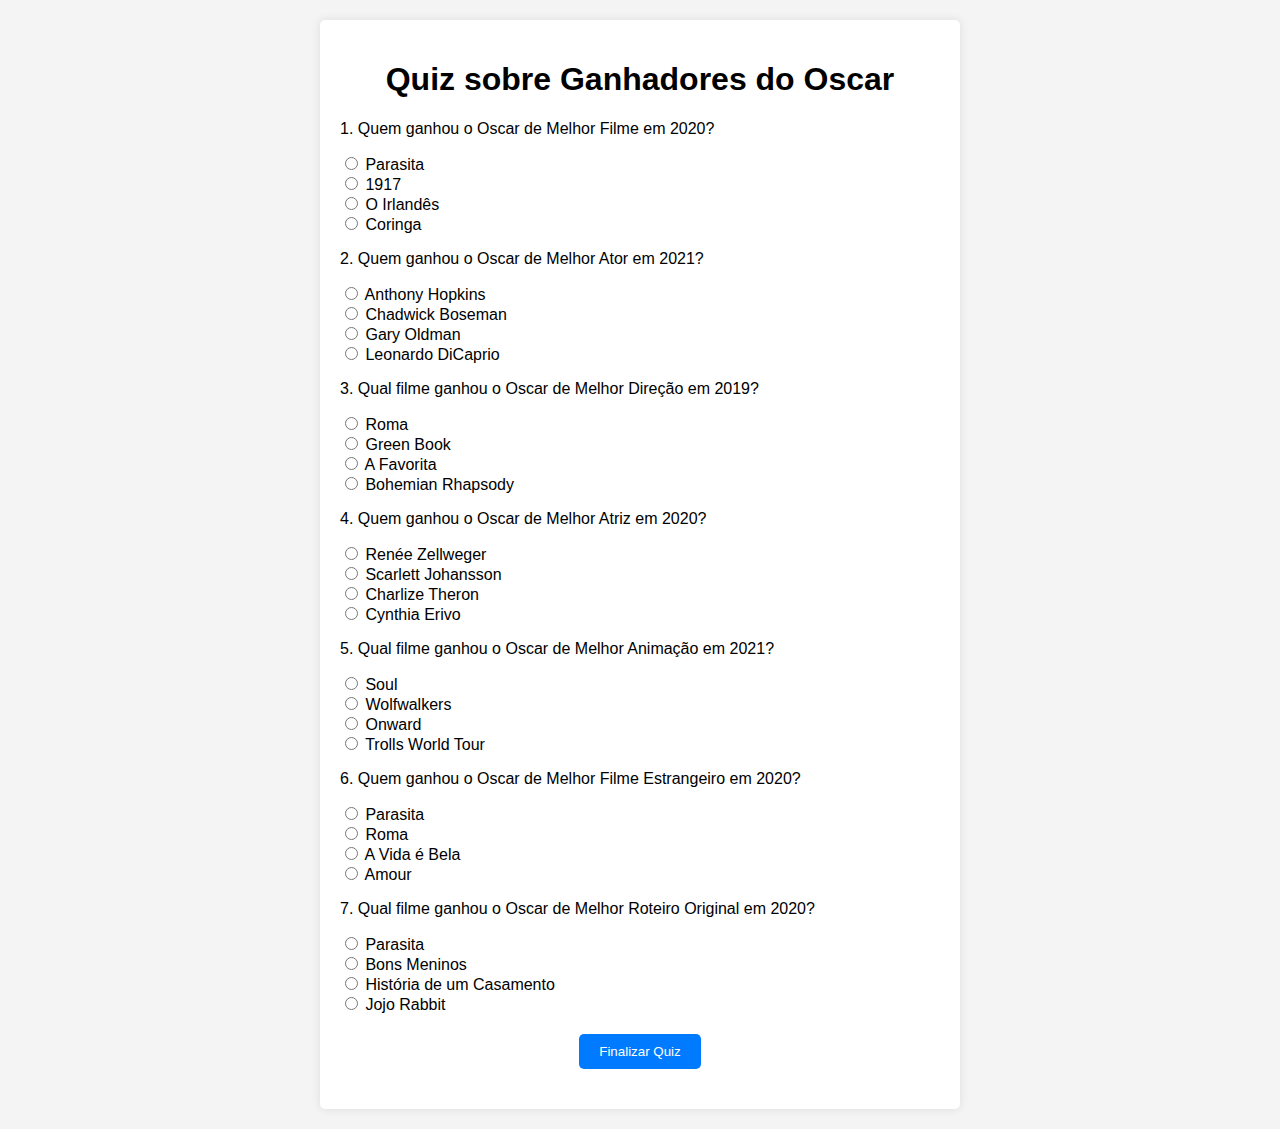
<file: gabarito/index.html>
<!DOCTYPE html>
<html lang="pt-BR">
<head>
    <meta charset="UTF-8">
    <meta name="viewport" content="width=device-width, initial-scale=1.0">
    <title>Quiz sobre Ganhadores do Oscar</title>
    <link rel="stylesheet" href="styles.css">
</head>
<body>
    <div class="container">
        <h1>Quiz sobre Ganhadores do Oscar</h1>
        <form id="quiz-form">
            <div class="question">
                <p>1. Quem ganhou o Oscar de Melhor Filme em 2020?</p>
                <label><input type="radio" name="q1" value="Parasita"> Parasita</label><br>
                <label><input type="radio" name="q1" value="1917"> 1917</label><br>
                <label><input type="radio" name="q1" value="O Irlandês"> O Irlandês</label><br>
                <label><input type="radio" name="q1" value="Coringa"> Coringa</label>
            </div>

            <div class="question">
                <p>2. Quem ganhou o Oscar de Melhor Ator em 2021?</p>
                <label><input type="radio" name="q2" value="Anthony Hopkins"> Anthony Hopkins</label><br>
                <label><input type="radio" name="q2" value="Chadwick Boseman"> Chadwick Boseman</label><br>
                <label><input type="radio" name="q2" value="Gary Oldman"> Gary Oldman</label><br>
                <label><input type="radio" name="q2" value="Leonardo DiCaprio"> Leonardo DiCaprio</label>
            </div>

            <div class="question">
                <p>3. Qual filme ganhou o Oscar de Melhor Direção em 2019?</p>
                <label><input type="radio" name="q3" value="Roma"> Roma</label><br>
                <label><input type="radio" name="q3" value="Green Book"> Green Book</label><br>
                <label><input type="radio" name="q3" value="A Favorita"> A Favorita</label><br>
                <label><input type="radio" name="q3" value="Bohemian Rhapsody"> Bohemian Rhapsody</label>
            </div>

            <div class="question">
                <p>4. Quem ganhou o Oscar de Melhor Atriz em 2020?</p>
                <label><input type="radio" name="q4" value="Renée Zellweger"> Renée Zellweger</label><br>
                <label><input type="radio" name="q4" value="Scarlett Johansson"> Scarlett Johansson</label><br>
                <label><input type="radio" name="q4" value="Charlize Theron"> Charlize Theron</label><br>
                <label><input type="radio" name="q4" value="Cynthia Erivo"> Cynthia Erivo</label>
            </div>

            <div class="question">
                <p>5. Qual filme ganhou o Oscar de Melhor Animação em 2021?</p>
                <label><input type="radio" name="q5" value="Soul"> Soul</label><br>
                <label><input type="radio" name="q5" value="Wolfwalkers"> Wolfwalkers</label><br>
                <label><input type="radio" name="q5" value="Onward"> Onward</label><br>
                <label><input type="radio" name="q5" value="Trolls World Tour"> Trolls World Tour</label>
            </div>

            <div class="question">
                <p>6. Quem ganhou o Oscar de Melhor Filme Estrangeiro em 2020?</p>
                <label><input type="radio" name="q6" value="Parasita"> Parasita</label><br>
                <label><input type="radio" name="q6" value="Roma"> Roma</label><br>
                <label><input type="radio" name="q6" value="A Vida é Bela"> A Vida é Bela</label><br>
                <label><input type="radio" name="q6" value="Amour"> Amour</label>
            </div>

            <div class="question" >
               <p>7. Qual filme ganhou o Oscar de Melhor Roteiro Original em 2020?</p>
                <label><input type="radio" name="q7" value="Parasita"> Parasita</label><br>
                <label><input type="radio" name="q7" value="Bons Meninos"> Bons Meninos</label><br>
                <label><input type="radio" name="q7" value="História de um Casamento"> História de um Casamento</label><br>
                <label><input type="radio" name="q7" value="Jojo Rabbit"> Jojo Rabbit</label>
            </div>

            <button type="button" onclick="finalizarQuiz()">Finalizar Quiz</button>
        </form>
    </div>
    <script src="script.js"></script>
</body>
</html>
</file>
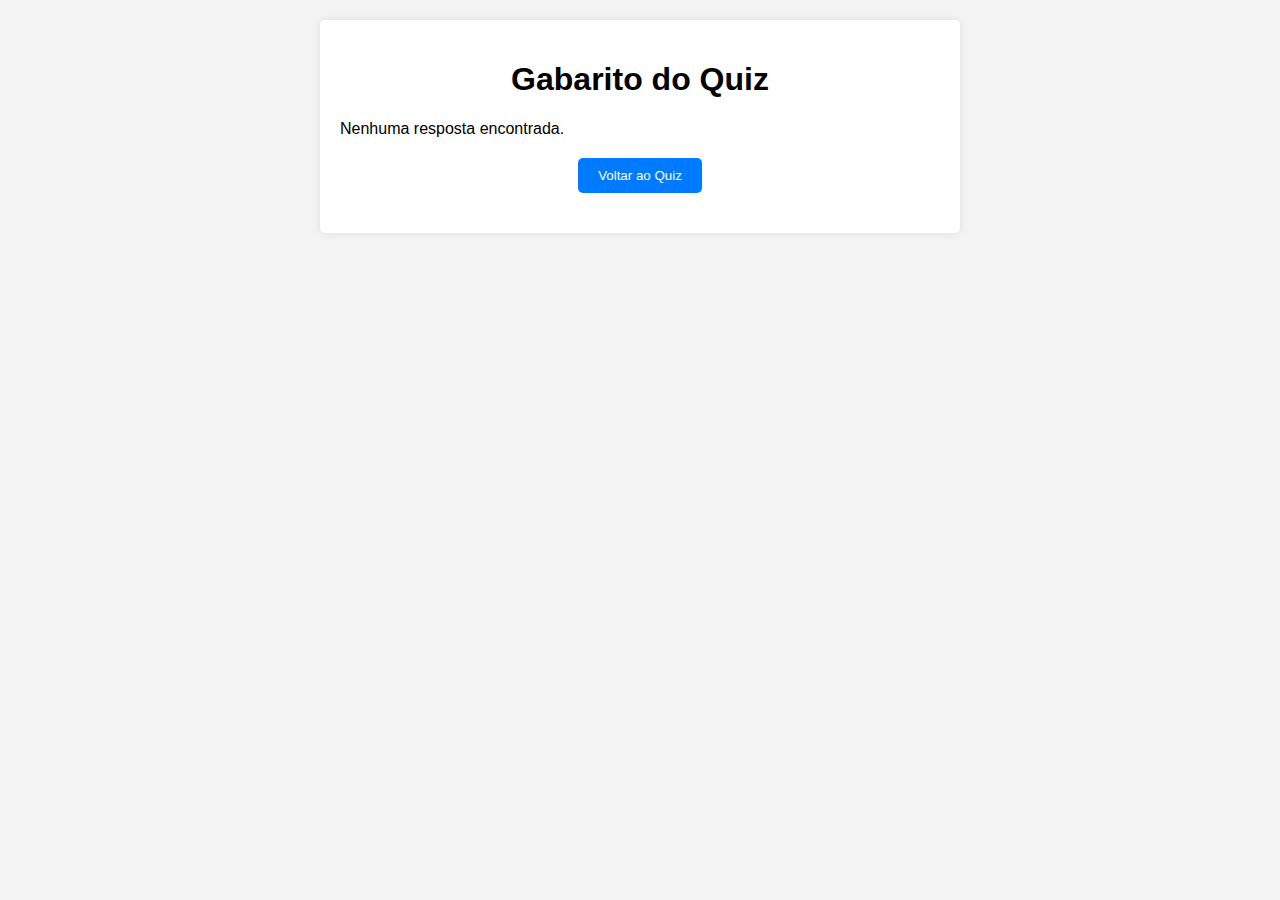
<file: gabarito/gabarito.html>
<!DOCTYPE html>
<html lang="pt-BR">
<head>
    <meta charset="UTF-8">
    <meta name="viewport" content="width=device-width, initial-scale=1.0">
    <title>Gabarito do Quiz</title>
    <link rel="stylesheet" href="styles.css">
</head>
<body>
    <div class="container">
        <h1>Gabarito do Quiz</h1>
        <div id="resultado"></div>
        <button onclick="voltar()">Voltar ao Quiz</button>
    </div>
    <script>
        function mostrarGabarito() {
            const gabarito = JSON.parse(localStorage.getItem('gabarito'));
            const resultadoDiv = document.getElementById('resultado');
            let resultadoHTML = '';

            if (gabarito) {
                for (let i = 1; i <= 7; i++) {
                    resultadoHTML += `<p>Questão ${i}: ${gabarito[`q${i}`].resposta} - ${gabarito[`q${i}`].correta ? 'Correta' : 'Incorreta'}</p>`;
                }
            } else {
                resultadoHTML = '<p>Nenhuma resposta encontrada.</p>';
            }

            resultadoDiv.innerHTML = resultadoHTML;
        }

        function voltar() {
            window.location.href = 'index.html';
        }

        mostrarGabarito();
    </script>
</body>
</html>
</file>
<file: gabarito/styles.css>
body {
    font-family: Arial, sans-serif;
    background-color: #f4f4f4;
    margin: 0;
    padding: 20px;
}

.container {
    max-width: 600px;
    margin: auto;
    background: white;
    padding: 20px;
    border-radius: 5px;
    box-shadow: 0 0 10px rgba(0, 0, 0, 0.1);
}

h1 {
    text-align: center;
}

button {
    display: block;
    margin: 20px auto;
    padding: 10px 20px;
    background-color: #007bff;
    color: white;
    border: none;
    border-radius: 5px;
    cursor: pointer;
}

button:hover {
    background-color: #0056b3;
}
</file>
